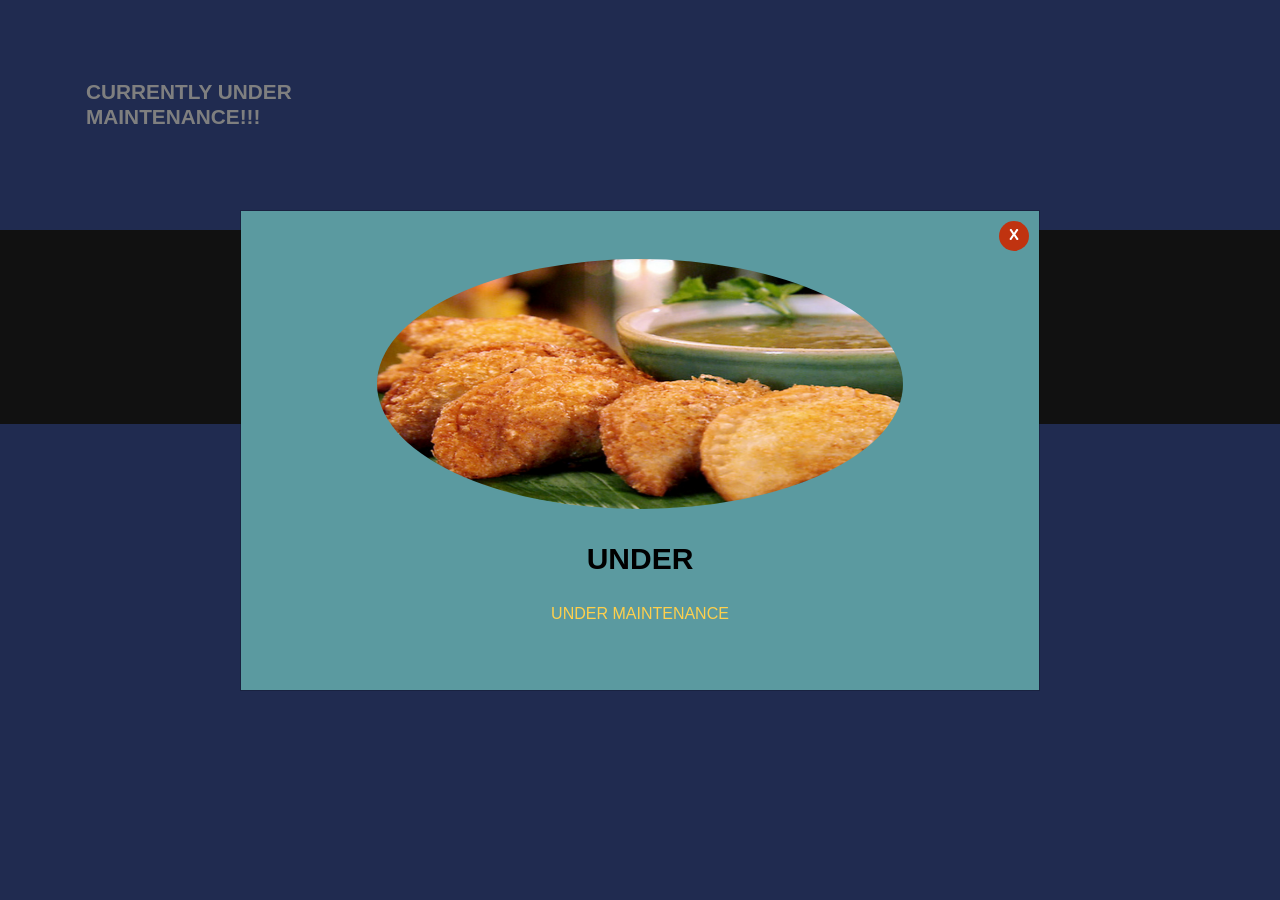
<file: MAINTENANCE/index.html>
<!DOCTYPE html>

<html lang="en">

	<head>

		<title>PointyBrowStudios</title>
		<meta charset="utf-8">
		<link rel="icon" type="image/x-icon" href="images/empanadas2.jpg">
		<meta name="viewport" content="width=device-width, initial-scale=1">
		<link rel="stylesheet" href="bootstrap/css/bootstrap.min.css">
		<link rel="stylesheet" type="text/css" href="main.css">

	</head>
	
	<body>
		
		<div class="container features">
			<div class="row">
				<div class="col-lg-4 col-md-4 col-sm-6">	
					<h4 class="feature-title">Currently under maintenance!!!</h4>
				</div>
			</div> 
		</div>
		
				</div>
			</div>
		</div>
		
		<footer class="page-footer">
			<div class="footer-copyright text-center">© 2026 Copyright: PointyBrowStudios</div>
		</footer>
		
		<script src="jquery-3.6.0.slim.min.js"></script>
		<script src="bootstrap/js/bootstrap.min.js"></script>
		<script src="main.js"></script>
	<!--this is the loading page*******-->
		<div id="demo-modal" class="modal fade">
			<div class="modal-dialog modal-lg modal-dialog-centered">
				<div class="modal-content">
					
					<div class="modal-header">
						<img class="img-fluid, rounded-circle mx-auto" src="images/empanadas2.jpg" alt="modal image" style="height:250px; width: 75%;">
						
						<button type="button" class="close" data-dismiss="modal" aria-label="close">
							<span>x</span>
						</button>
					</div>
					
					<div class="modal-body text-center">
						<h4>UNDER</h4>
						<p>UNDER MAINTENANCE</p>
						<!--<div class="input-group">
							<input type="email" class="form-control" placeholder="Enter your email address" name="email">
							<div class="input-group-append">
								<input type="submit" class="btn" value="Subscribe">
							</div>
						</div>-->
					</div>
				</div>
			</div>
		</div>
		
	</body>
	
</html>

<!--
	notes: 
	<img class="img-fluid rounded-circle mx-auto" src="images/empanadas2.jpg" style="max-height:250px;" alt="modal image">
	adjusted img class for modal, added img-responsive and changed max height from 250 to 420px
-->
</file>
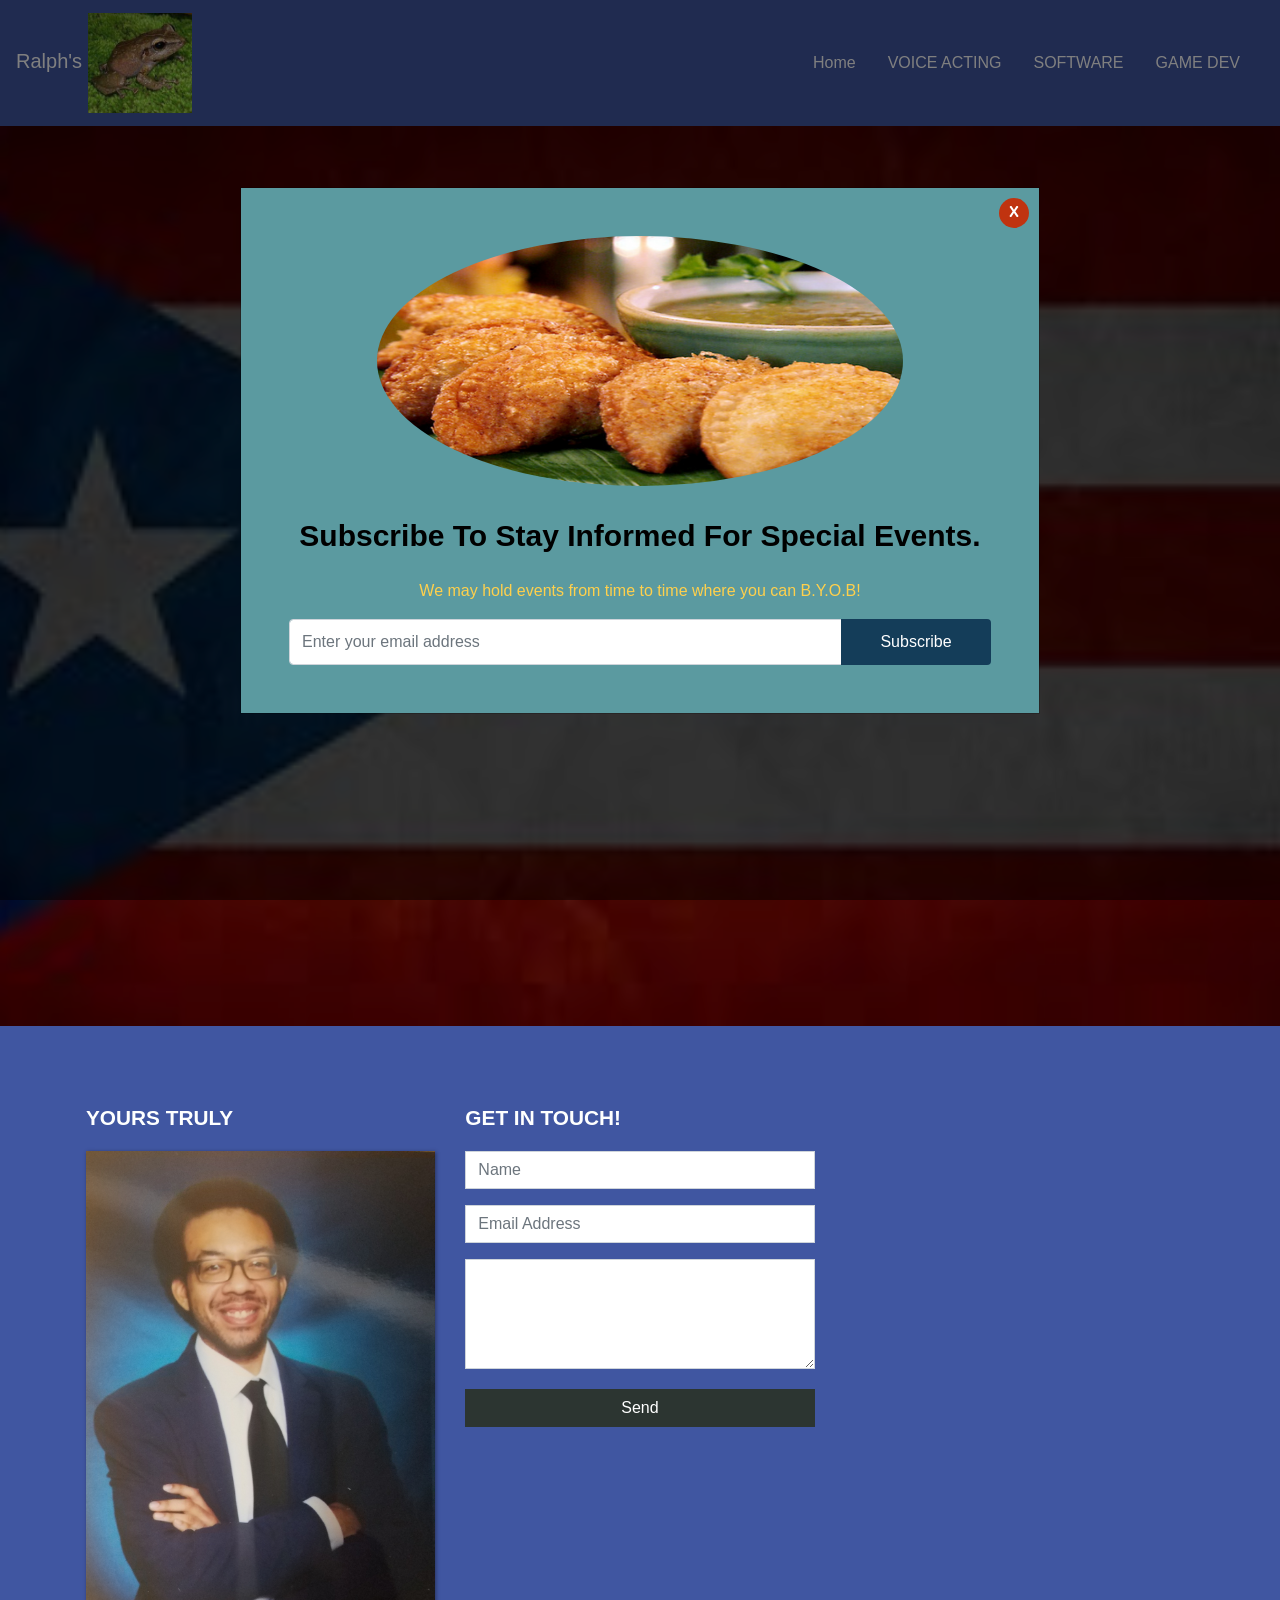
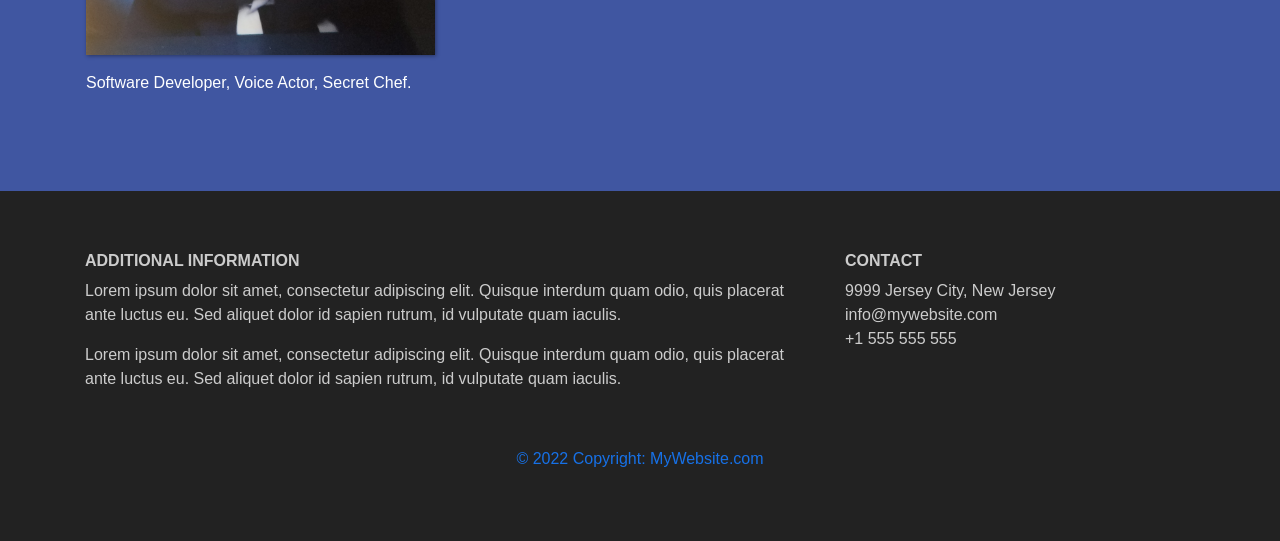
<file: START/index.html>
<!DOCTYPE html>

<html lang="en">

	<head>

		<title>PointyBrowStudios</title>
		<meta charset="utf-8">
		<link rel="icon" type="image/x-icon" href="images/coqui.jpeg">
		<meta name="viewport" content="width=device-width, initial-scale=1">
		<link rel="stylesheet" href="bootstrap/css/bootstrap.min.css">
		<link rel="stylesheet" type="text/css" href="main.css">

	</head>
	
	<body>
	
		<nav class="navbar navbar-expand-md">
			<a class="navbar-brand" href="index.html"> Ralph's <img src="images/coqui.jpeg" class="img-fluid" style="max-height:100px;"></a>
			<button class="navbar-toggler navbar-dark" type="button" data-toggle="collapse" data-target="#main-navigation">
				<span class="navbar-toggler-icon"></span>
			</button>
			<div class="collapse navbar-collapse" id="main-navigation">
				<ul class="navbar-nav">
					<li class="nav-item">
						<a class="nav-link" href="index.html">Home</a>
					</li>
					<li class="nav-item">
						<a class="nav-link" href="VOICE ACTING.html">VOICE ACTING</a>
					</li>
					<li class="nav-item">
						<a class="nav-link" href="SOFTWARE.html">SOFTWARE</a>
					</li>
					<li class="nav-item">
						<a class="nav-link" href="GAME DEV.html">GAME DEV</a>
					</li>
				</ul>
			</div>
		</nav>

		<header class="page-header header container-fluid">
			<div class="overlay"></div>
			<div class="description">
				<h1>Welcome to Pointy Brow Studios!</h1>
				<p>:)</p>
				<!--<button class="btn btn-outline-secondary btn-lg">Tell Me More!</button>-->
			</div>
		</header>
		
		<div class="container features">
			<div class="row">
				<div class="col-lg-4 col-md-4 col-sm-6">
					<h3 class="feature-title">Yours Truly</h3>
					<img src="images/RafSmile.jpg" class="img-fluid">
					<p style = "color: #FEFFFF"> Software Developer, Voice Actor, Secret Chef.</p>
				</div>

				<div class="col-lg-4 col-md-4 col-sm-6">	
					<h3 class="feature-title">Get in Touch!</h3>
					<div class="form-group">
						<input type="text" class="form-control" placeholder="Name" name="">
					</div>
					<div class="form-group">
						<input type="email" class="form-control" placeholder="Email Address" name="email">
					</div>
					<div class="form-group">
						<textarea class="form-control" rows="4"></textarea>
					</div>
					<input type="submit" class="btn btn-secondary btn-block" value="Send" name="">
				</div>
			</div> 
		</div>
		
				</div>
			</div>
		</div>
		
		<footer class="page-footer">
			<div class="container">
				<div class="row">
					<div class="col-lg-8 col-md-8 col-sm-12">
					<h6 class="text-uppercase font-weight-bold">Additional Information</h6>
					<p>Lorem ipsum dolor sit amet, consectetur adipiscing elit. Quisque interdum quam odio, quis placerat ante luctus eu. Sed aliquet dolor id sapien rutrum, id vulputate quam iaculis.</p>
					<p>Lorem ipsum dolor sit amet, consectetur adipiscing elit. Quisque interdum quam odio, quis placerat ante luctus eu. Sed aliquet dolor id sapien rutrum, id vulputate quam iaculis.</p>
				</div>
				<div class="col-lg-4 col-md-4 col-sm-12">
					<h6 class="text-uppercase font-weight-bold">Contact</h6>
					<p>9999 Jersey City, New Jersey
					<br/>info@mywebsite.com
					<br/>+1 555 555 555</p>
				</div>
			</div>
			<div class="footer-copyright text-center">© 2022 Copyright: MyWebsite.com</div>
		</footer>
		
		<script src="jquery-3.6.0.slim.min.js"></script>
		<script src="bootstrap/js/bootstrap.min.js"></script>
		<script src="main.js"></script>
	<!--this is the loading page*******-->
		<div id="demo-modal" class="modal fade">
			<div class="modal-dialog modal-lg modal-dialog-centered">
				<div class="modal-content">
					<div class="modal-header">
						<img class="img-fluid, rounded-circle mx-auto" src="images/empanadas2.jpg" alt="modal image" style="height:250px; width: 75%;">
						<button type="button" class="close" data-dismiss="modal" aria-label="close">
							<span>x</span>
						</button>
					</div>
					<div class="modal-body text-center">
						<h4>Subscribe to stay informed for special events.</h4>
						<p>We may hold events from time to time where you can B.Y.O.B!</p>
						<div class="input-group">
							<input type="email" class="form-control" placeholder="Enter your email address" name="email">
							<div class="input-group-append">
								<input type="submit" class="btn" value="Subscribe">
							</div>
						</div>
					</div>
				</div>
			</div>
		</div>
		
	</body>
	
</html>

<!--
	notes: 
	<img class="img-fluid rounded-circle mx-auto" src="images/empanadas2.jpg" style="max-height:250px;" alt="modal image">
	adjusted img class for modal, added img-responsive and changed max height from 250 to 420px
-->

<!-- test 772026-->
</file>
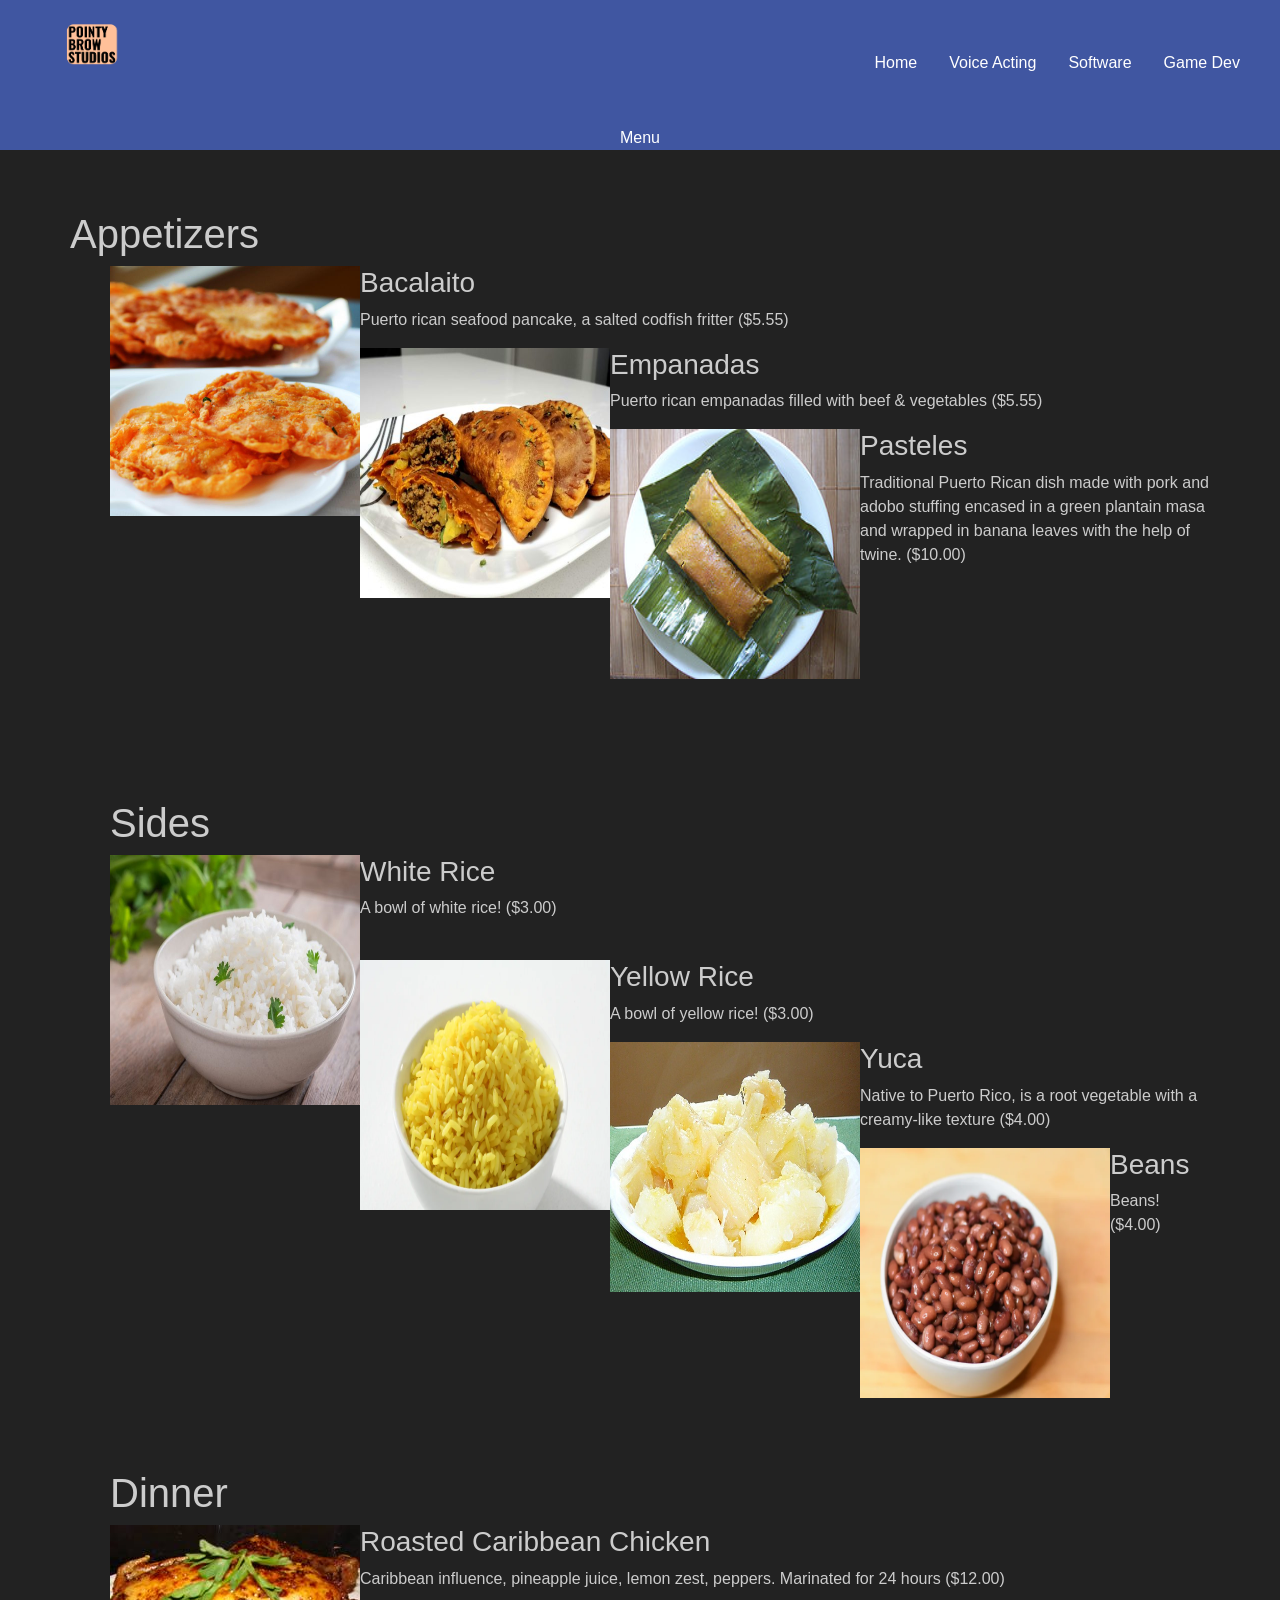
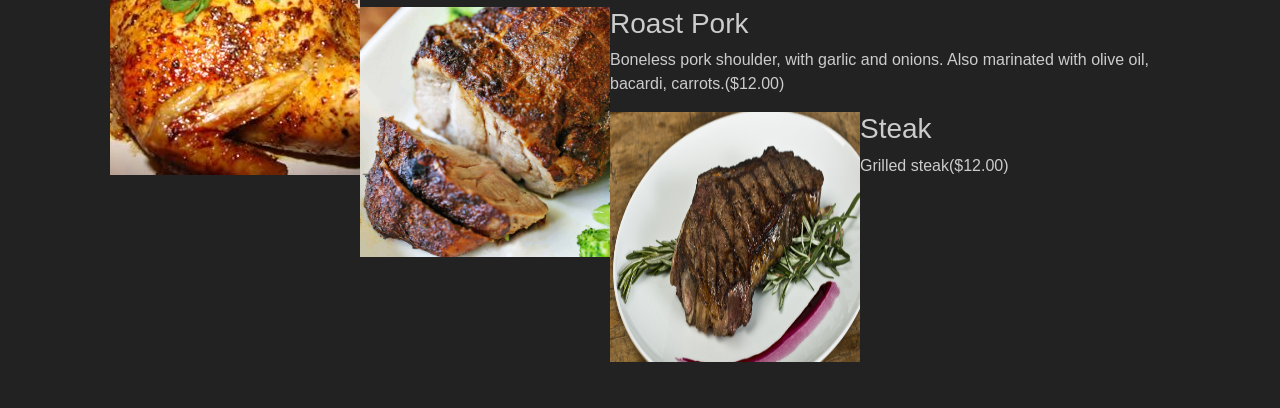
<file: docs/GAME DEV.html>
<!doctype html>
<html lang="en">
<head>
<!--
    
   -->

   <meta charset="utf-8" />
   <title>GAME DEV</title>
   <!--<link href="MenuFormat.css" rel="stylesheet" />-->
   <link rel="icon" type="image/x-icon" href="images/pbStudiosLOGO0.png">
        <meta name="viewport" content="width=device-width, initial-scale=1">
        <link rel="stylesheet" href="bootstrap/css/bootstrap.min.css">
        <link rel="stylesheet" type="text/css" href="main.css">
</head>


  <header>
    <nav class="navbar navbar-expand-md">
        <a class="navbar-brand" href="index.html"><!--Ralph's--> <img src="images/pbStudiosLOGO0.png" class="img-fluid" style="max-height:100px;"></a>
        <button class="navbar-toggler navbar-dark" type="button" data-toggle="collapse" data-target="#main-navigation">
            <span class="navbar-toggler-icon"></span>
        </button>
        <div class="collapse navbar-collapse" id="main-navigation">
            <ul class="navbar-nav">
                <li class="nav-item">
                    <a class="nav-link" href="index.html">Home</a>
                </li>
                <li class="nav-item">
                    <a class="nav-link" href="VOICE ACTING.html">Voice Acting</a>
                </li>
                <li class="nav-item">
                    <a class="nav-link" href="SOFTWARE.html">Software</a>
                </li>
                <li class="nav-item">
                    <a class="nav-link" href="GAME DEV.html">Game Dev</a>
                </li>
            </ul>
        </div>
    </nav>
    <div style = "color: #FEFFFF" class="text-center">Menu</div>

 </header> 
 <fieldset class="field_set"></fieldset>
 <footer class="page-footer">
    <div class="container">
        <div class="row">
     <h1>Appetizers</h1>
     <ul>
        
    <div class="menu">
        <img src="images/Bacalaito.jpg" alt="img1" width="250" height="250" align="left"/> 
    <h3>Bacalaito</h3>
        <p> Puerto rican seafood pancake, a salted codfish fritter ($5.55)</p>
        </div>

        <div class="menu2">
         <img src="images/empanadas3.jpg" alt="emapanada" width="250" height="250" align="left"/> 
     <h3>Empanadas</h3>
         <p> Puerto rican empanadas filled with beef & vegetables ($5.55)</p>
         </div>

         <div class="menu3">
            <img src="images/Pasteles.jpg" alt="Pasteles" width="250" height="250" align="left"/> 
        <h3>Pasteles</h3>
            <p> Traditional Puerto Rican dish made with pork and adobo stuffing encased 
               in a green plantain masa and wrapped in banana leaves with the help of twine.  ($10.00)</p>
            </div>
     
            <br><br><br><br><br><br><br><br><br><h1>Sides</h1>
            <div class="menu4">
                <img src="images/whiteRice.jpg" alt="whiteRice" width="250" height="250" align="left"/> 
            <h3>White Rice</h3>
                <p> A bowl of white rice! ($3.00)</p><br>
                </div>

                <div class="menu5">
                    <img src="images/yellow-rice.jpeg" alt="yellow-rice" width="250" height="250" align="left"/> 
                   <h3>Yellow Rice</h3>
                    <p> A bowl of yellow rice! ($3.00)</p>
                    </div>


                    <div class="menu6">
                        <img src="images/Boiled_Yuca.jpg" alt="Boiled_Yuca" width="250" height="250" align="left"/> 
                    <h3>Yuca</h3>
                        <p> Native to Puerto Rico, is a root vegetable with a creamy-like texture ($4.00)</p>
                        </div>

                        <div class="menu9">
                           <img src="images/beans.jpeg" alt="Beans" width="250" height="250" align="left"/> 
                       <h3>Beans</h3>
                           <p> Beans! ($4.00)</p>
                           </div>


                           <br><br><br><br><br><br><br><br><br><h1>Dinner</h1>
                        <div class="menu7">
                           <img src="images/Roasted Carribean_Chicken.jpg" alt="Roasted Chicken" width="250" height="250" align="left"/> 
                       <h3>Roasted Caribbean Chicken</h3>
                           <p> Caribbean influence, pineapple juice, lemon zest, peppers. Marinated for 24 hours ($12.00)</p>
                           </div>


                           <div class="menu8">
                              <img src="images/RoastPork.jpg" alt="Roast Pork" width="250" height="250" align="left"/> 
                          <h3>Roast Pork</h3>
                              <p> Boneless pork shoulder, with garlic and onions. Also marinated with olive oil, 
                                 bacardi, carrots.($12.00)</p>
                              </div>

                              <div class="menu9">
                                 <img src="images/GrilledSteak.jpg" alt="Roast Pork" width="250" height="250" align="left"/> 
                             <h3>Steak</h3>
                                 <p> Grilled steak($12.00)</p>
                                 </div>
                     </li>
                     </ul>
                    </fieldset>

        <script src="jquery-3.6.0.slim.min.js"></script>
		<script src="bootstrap/js/bootstrap.min.js"></script>
		<script src="main.js"></script>
  <footer>
      
   </footer>
</body>

</html>
</file>
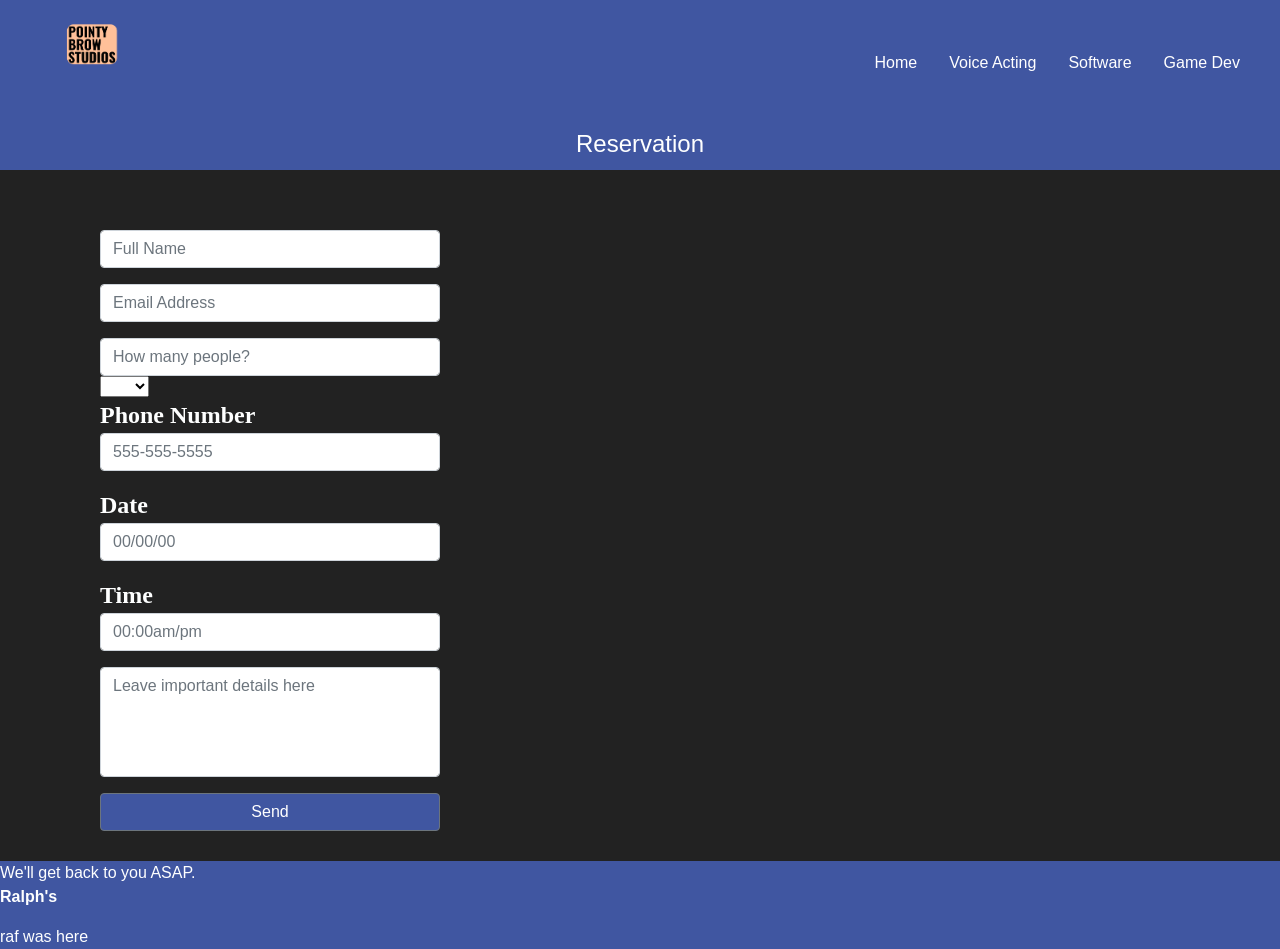
<file: docs/SOFTWARE.html>
<!DOCTYPE html
   PUBLIC "-//W3C//DTD XHTML 1.0 Transitional//EN"
   "http://www.w3.org/TR/xhtml1/DTD/xhtml1-transitional.dtd">

<html xmlns="http://www.w3.org/1999/xhtml" xml:lang="en" lang="en">

<head>
<meta http-equiv="Content-Type" content="text/html;charset=utf-8" />
<!--<meta name="viewport" content="width=device-width, initial-scale=1.0"/> -->

<title>Ralph's</title>
   <link rel="icon" type="image/x-icon" href="images/pbStudiosLOGO0.png">
   <meta name="viewport" content="width=device-width, initial-scale=1">
   <link rel="stylesheet" href="bootstrap/css/bootstrap.min.css">
   <link rel="stylesheet" type="text/css" href="main.css">
</head>

<body>
    <nav class="navbar navbar-expand-md">
        <a class="navbar-brand" href="index.html"><!--Ralph's--> <img src="images/pbStudiosLOGO0.png" class="img-fluid" style="max-height:100px;"></a>
        <button class="navbar-toggler navbar-dark" type="button" data-toggle="collapse" data-target="#main-navigation">
            <span class="navbar-toggler-icon"></span>
        </button>
        <div class="collapse navbar-collapse" id="main-navigation">
            <ul class="navbar-nav">
                <li class="nav-item">
                    <a class="nav-link" href="index.html">Home</a>
                </li>
                <li class="nav-item">
                    <a class="nav-link" href="VOICE ACTING.html">Voice Acting</a>
                </li>
                <li class="nav-item">
                    <a class="nav-link" href="SOFTWARE.html">Software</a>
                </li>
                <li class="nav-item">
                    <a class="nav-link" href="GAME DEV.html">Game Dev</a>
                </li>
            </ul>
        </div>
    </nav>
         
        <!--<form method="post" action="mailto:xyz@gmail.com">, this would 
            make the submit button actually send something-->

  
<!-- FIRST fieldset, also putting the beginning of font to the start of 
    all text and then at the end puts all text to the right regardless of css-->
 <fieldset class="field_set"> <legend align="center"><font color="#FEFFFF">Reservation</legend>

         <footer class="page-footer">
			<div class="container">
				<div class="row">

			</div>
           
                  <div class="col-lg-4 col-md-4 col-sm-6">	
					<div class="form-group">
						<input type="text" class="form-control" placeholder="Full Name" name="name">
					</div>
					<div class="form-group">
						<input type="email" class="form-control" placeholder="Email Address" name="email">
					</div>
                    <div class="form-group">
						<input class="form-control" placeholder="How many people?" name="people">
                        <select name="subject">
                            <option> </option>
                               <option>15</option>
                                   <option>50</option>
                                       <option>250</option>
                                </select>
                                <div class="form-group">
                                    <left><font face="Times New Roman" color="#FEFFFF" size="+2"><b>Phone Number</b></font></left>
                                    <input type="text" class="form-control" name="phone" type="text" size="16" placeholder="555-555-5555">
                                </div>
                                <div class="form-group">
                                    <left><font face="Times New Roman" color="#FEFFFF" size="+2"><b>Date</b></font></left>
                                    <input type="text" class="form-control" placeholder="00/00/00">
                                </div>
                                <div class="form-group">
                                    <left><font face="Times New Roman" color="#FEFFFF" size="+2"><b>Time</b></font></left>
                                    <input type="text" class="form-control" placeholder="00:00am/pm">
                                </div>
                        
					</div>
                
					<div class="form-group">
						<textarea class="form-control" size="+10" placeholder="Leave important details here" rows="4" cols="100" style="resize: none;"></textarea>
					</div>
					<input type="submit" class="btn btn-secondary btn-block" value="Send" name="" style="background-color:#4056A1">
				</div>
			</div> 
        </fieldset>
                  
                        <!--<div>
                            <button type="submit">Submit</button>
                            <button type="reset">Reset</button>
                          </div>-->


                        

<p><font color="#FEFFFF">We'll get back to you ASAP.
<br /><b><font color="#FEFFFF">Ralph's</font></b></p></div> 
            
              
        </form>
        <script src="jquery-3.6.0.slim.min.js"></script>
		<script src="bootstrap/js/bootstrap.min.js"></script>
		<script src="main.js"></script>
   </body>
</html>


<!-- change this later -->
<div id="watermark">
    raf was here
        </div>

<!--- moved all "<div class="emapanadas_anim">" from in front of each word 
    or sentence and put one big div class at the beginning of "contact us" header-->


<!-- background img for reservation page should be bigger and reach up to the date bar-->

 <!--<input type="color" id="favcolor" name="favcolor" value="#fccd04">-->





    <!-- dont look down here :p-->
<!--element.style {
}
.s-topbar .s-topbar--container {
    width: 97.2307692rem;
    max-width: 100%;
    height: 100%;
    display: flex;
    margin: 0 auto;
    align-items: center;
}-->

<!--html, body, div, span, applet, object, iframe, h1, h2, h3, h4, h5, h6, p, blockquote, pre, a, abbr, acronym, address, big, 
cite, code, del, dfn, em, img, ins, kbd, q, s, samp, small, strike, strong, sub, sup, tt, var, b, u, i, center, dl, dt, 
dd, ol, ul, li, fieldset, form, label, legend, table, caption, tbody, tfoot, thead, tr, th, td, article, aside, 
canvas, details, embed, figure, figcaption, footer, header, 
hgroup, menu, nav, output, ruby, section, summary, time, mark, audio, video-->

<!--Tells user this field is required
   <div class="control">
     <label for="fullname">First name</label><input id="fullname" required="" type="text" />
   </div> *keep this for later tho*-->
</file>
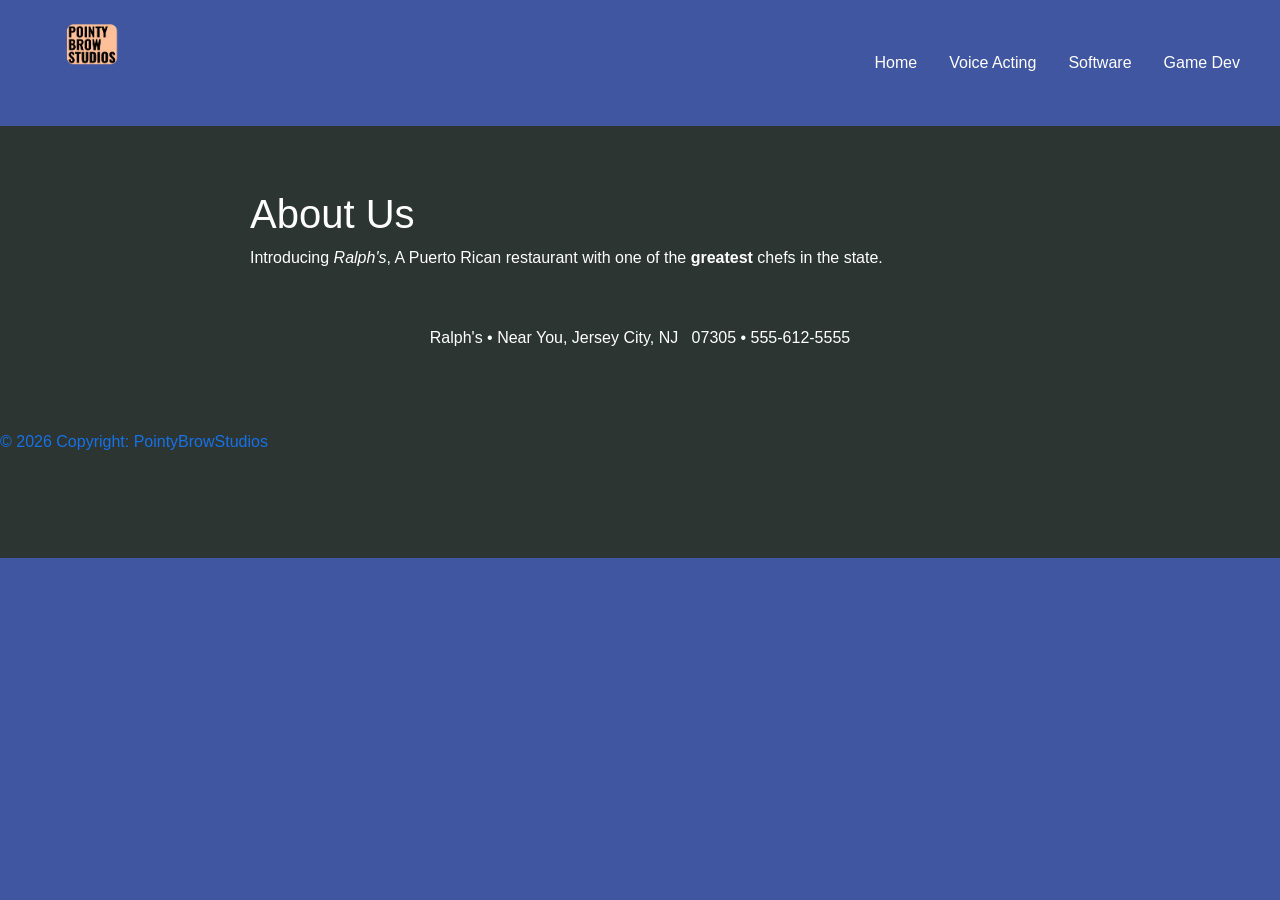
<file: docs/VOICE ACTING.html>
<!DOCTYPE html>

<html lang="en" xmlns="http://www.w3.org/1999/xhtml">


<head> 
    <meta charset ="utf-8" />
    <meta name="keywords"
        content = "puerto rican, food" />
    <title>About Us</title>
        <link rel="icon" type="image/x-icon" href="images/coqui.jpeg">
        <meta name="viewport" content="width=device-width, initial-scale=1">
        <link rel="stylesheet" href="bootstrap/css/bootstrap.min.css">
        <link rel="stylesheet" type="text/css" href="main.css">
            
    
        </head>
  </head> 

<body>
    
    <nav class="navbar navbar-expand-md">
        <a class="navbar-brand" href="index.html"><!--Ralph's--> <img src="images/pbStudiosLOGO0.png" class="img-fluid" style="max-height:100px;"></a>
        <button class="navbar-toggler navbar-dark" type="button" data-toggle="collapse" data-target="#main-navigation">
            <span class="navbar-toggler-icon"></span>
        </button>
        <div class="collapse navbar-collapse" id="main-navigation">
            <ul class="navbar-nav">
                <li class="nav-item">
                    <a class="nav-link" href="index.html">Home</a>
                </li>
                <li class="nav-item">
                    <a class="nav-link" href="VOICE ACTING.html">Voice Acting</a>
                </li>
                <li class="nav-item">
                    <a class="nav-link" href="SOFTWARE.html">Software</a>
                </li>
                <li class="nav-item">
                    <a class="nav-link" href="GAME DEV.html">Game Dev</a>
                </li>
            </ul>
        </div>
    </nav>
    
    <div class="background">
        <div class="container team">
            <h1>About Us</h1>
            <p>Introducing <em>Ralph's</em>, A Puerto Rican restaurant with one of the 
                <strong>greatest</strong> chefs in the state.</p>
            <div class="row">
                
                    </div>
                </div>
                
    
    <script src="jquery-3.6.0.slim.min.js"></script>
    <script src="bootstrap/js/bootstrap.min.js"></script>
    <script src="main.js"></script>
               
              <footer> 
                <div style = "color: #FEFFFF" class="footer-copyright text-center">Ralph's &#8226; Near You,  Jersey City, NJ &nbsp; 07305 &#8226; 555-612-5555</div>
                <div class="footer-copyright text-left">© 2026 Copyright: PointyBrowStudios</div>
                    </footer>

                    
            

</body>
</html>
</file>
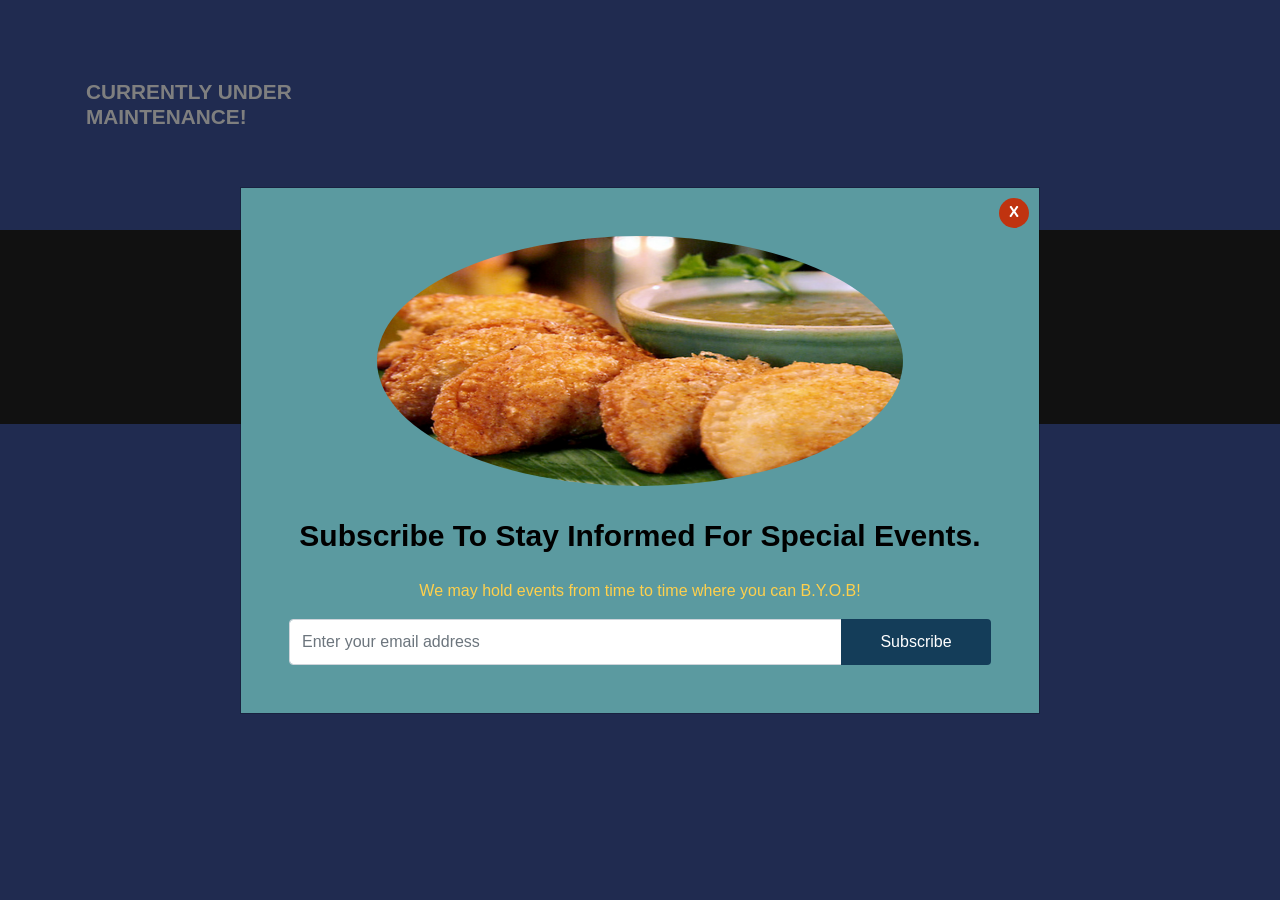
<file: MAINTENANCE/Under Construction.html>
<!DOCTYPE html>

<html lang="en">

	<head>

		<title>PointyBrowStudios</title>
		<meta charset="utf-8">
		<link rel="icon" type="image/x-icon" href="images/coqui.jpeg">
		<meta name="viewport" content="width=device-width, initial-scale=1">
		<link rel="stylesheet" href="bootstrap/css/bootstrap.min.css">
		<link rel="stylesheet" type="text/css" href="main.css">

	</head>
	
	<body>
		
		<div class="container features">
			<div class="row">
				<div class="col-lg-4 col-md-4 col-sm-6">	
					<h4 class="feature-title">Currently under maintenance!</h4>
				</div>
			</div> 
		</div>
		
				</div>
			</div>
		</div>
		
		<footer class="page-footer">
			<div class="footer-copyright text-center">© 2026 Copyright: PointyBrowStudios</div>
		</footer>
		
		<script src="jquery-3.6.0.slim.min.js"></script>
		<script src="bootstrap/js/bootstrap.min.js"></script>
		<script src="main.js"></script>
	<!--this is the loading page*******-->
		<div id="demo-modal" class="modal fade">
			<div class="modal-dialog modal-lg modal-dialog-centered">
				<div class="modal-content">
					
					<div class="modal-header">
						<img class="img-fluid, rounded-circle mx-auto" src="images/empanadas2.jpg" alt="modal image" style="height:250px; width: 75%;">
						
						<button type="button" class="close" data-dismiss="modal" aria-label="close">
							<span>x</span>
						</button>
					</div>
					
					<div class="modal-body text-center">
						<h4>Subscribe to stay informed for special events.</h4>
						<p>We may hold events from time to time where you can B.Y.O.B!</p>
						<div class="input-group">
							<input type="email" class="form-control" placeholder="Enter your email address" name="email">
							<div class="input-group-append">
								<input type="submit" class="btn" value="Subscribe">
							</div>
						</div>
					</div>
				</div>
			</div>
		</div>
		
	</body>
	
</html>

<!--
	notes: 
	<img class="img-fluid rounded-circle mx-auto" src="images/empanadas2.jpg" style="max-height:250px;" alt="modal image">
	adjusted img class for modal, added img-responsive and changed max height from 250 to 420px
-->

<!-- test 772026-->
 <!--<img src="images/RafSmile.jpg" class="img-fluid">
					<p style = "color: #FEFFFF"> Software Developer, Voice Actor, Secret Chef.</p>-->


					<!-- Modal clicking outside stops user from-->
<!--<div class="modal fade" id="staticBackdrop" data-backdrop="static" tabindex="-1" role="dialog" aria-labelledby="staticBackdropLabel" aria-hidden="true">
  <div class="modal-dialog" role="document">
    <div class="modal-content">
      <div class="modal-header">
        <h5 class="modal-title" id="staticBackdropLabel">Modal title</h5>
        <button type="button" class="close" data-dismiss="modal" aria-label="Close">
          <span aria-hidden="true">&times;</span>
        </button>
      </div>
      <div class="modal-body">
        ...
      </div>
      <div class="modal-footer">
        <button type="button" class="btn btn-secondary" data-dismiss="modal">Close</button>
        <button type="button" class="btn btn-primary">Understood</button>
      </div>
    </div>
  </div>
</div>-->
</file>
<file: MAINTENANCE/main.css>
/*--- page ---*/

body {
	padding: 0;
	margin: 0;
	background: #4056A1; 
}

/*--- navigation bar ---*/

.navbar {
	background: #4056A1;
}

.nav-link,
.navbar-brand {
	color: #fff;
	cursor: pointer;
}

.nav-link {
	margin-right: 1em !important;
}

.nav-link:hover {
	color: #daa520;
}

.navbar-collapse {
	justify-content: flex-end;
}

/*--- header ---*/

.header {
	background-image: url('images/PR_Flag.jpeg');
	background-size: cover;
	background-position: center;
	position: relative;
}

.overlay {
	position: absolute;
	min-height: 100%;
	min-width: 100%;
	left: 0;
	top: 0;
	background: rgba(0, 0, 0, 0.6);
}

.description {
	left: 50%;
	position: absolute;
	top: 45%;
	transform: translate(-50%, -55%);
	text-align: center;
}

.description h1 {
	color: #fff;
}

.description p {
	color: #fff;
	font-size: 1.3rem;
	line-height: 1.5;
}

/*.description button {
	border: 1px solid #6ab446;
	background: #6ab446;
	border-radius: 0;
	color: #fff;
}*/

/*.description button:hover {
	border: 1px solid #fff;
	background: #fff;
	color: #000;
}*/

/*--- feature section ---*/

.features {
	margin: 4em auto;
	padding: 1em;
	position: relative;
}

.feature-title {
	color: #FEFFFF;
	font-size: 1.3rem;
	font-weight: 700;
	margin-bottom: 20px;
	text-transform: uppercase;
}

.features img {
	-webkit-box-shadow: 1px 1px 4px rgba(0, 0, 0, 0.4);
	-moz-box-shadow: 1px 1px 4px rgba(0, 0, 0, 0.4);
	box-shadow: 1px 1px 4px rgba(0, 0, 0, 0.4);
	margin-bottom: 16px;
}

.features .form-control,
.features input {
	border-radius: 0;
}

.features .btn {
	background-color: #2C3531;
	border: 1px solid #2C3531;
	color: #fff;
	margin-top: 20px;
}

.features .btn:hover {
	background-color: #daa520;
	border: 1px solid #daa520;
}

/*--- team section ---*/

.background {
	background: #2C3531;
	padding: 4em 0;
}

.team {
	color: #ffffff;
	padding: 0 180px;
}

.team .card-columns {
	-webkit-column-count: 4;
	-moz-column-count: 4;
	column-count: 4;
}

.team .card {
	background:none;
	border: none;
}

.team .card-title {
	font-size: 1.3rem;
	margin-bottom: 0;
	text-transform: uppercase;
}

/*--- footer ---*/

.page-footer {
	background-color: #222;
	color: #ccc;
	padding: 60px 0 30px;
}

.footer-copyright {
	color: rgb(23, 113, 231);
	padding: 40px 0;
}

/*--- modal ---*/

#demo-modal .modal-content {
	border-radius: 0;
	padding: 2rem;
	background-color: #5b9aa0;
}

#demo-modal .modal-header {
	border-bottom: none;
}

#demo-modal h4 {
    color: #000;
    font-size: 30px;
    margin: 0 0 25px;
    font-weight: bold;
    text-transform: capitalize;
}

#demo-modal .close {      /*adjusted bg color for close button*/
	background: #c03310;
    border-radius: 50%;
	color: #fff;
    font-size: 19px;
	font-weight: normal;
    height: 30px;
    opacity: 1;
    padding: 0;
    position: absolute;
    right: 26px;
    text-align: center;
    top: 26px;
    width: 30px;
}

#demo-modal .close span {
	position: relative;
	top: -3px;
}

#demo-modal .modal-body p {
	color: #ffd04c;
}

#demo-modal .form-control,
#demo-modal .btn {
	min-height: 46px;
}

#demo-modal .btn {
	background-color: #143d59; /*adjusted bg color for sub button*/
	border: none;
	color: #fff;
	min-width: 150px;
	transition: all 0.4s;
}

#demo-modal .btn:hover,
#demo-modal .btn:focus {
	background-color: #12968d;
}

/*--- media queries ---*/

@media (max-width: 991.98px) {

	.team {
		padding: 0 15px;
	}
	
}

@media (max-width: 575.98px) {

	.description {
		left: 0;
		padding: 0 15px;
		position: absolute;
		top: 10%;
		transform: none;
		text-align: center;
	}
	
	.description h1 {
		font-size: 2em;
	}
	
	.description p {
		font-size: 1.2rem;
	}
	
	.features {
		margin: 0;
	}
	
	.team {
		max-width: 60%;
	}
	
	#demo-modal .btn {
		min-width: auto;
	}

}
</file>
<file: START/main.css>
/*--- page ---*/

body {
	padding: 0;
	margin: 0;
	background: #4056A1; 
}

/*--- navigation bar ---*/

.navbar {
	background: #4056A1;
}

.nav-link,
.navbar-brand {
	color: #fff;
	cursor: pointer;
}

.nav-link {
	margin-right: 1em !important;
}

.nav-link:hover {
	color: #daa520;
}

.navbar-collapse {
	justify-content: flex-end;
}

/*--- header ---*/

.header {
	background-image: url('images/PR_Flag.jpeg');
	background-size: cover;
	background-position: center;
	position: relative;
}

.overlay {
	position: absolute;
	min-height: 100%;
	min-width: 100%;
	left: 0;
	top: 0;
	background: rgba(0, 0, 0, 0.6);
}

.description {
	left: 50%;
	position: absolute;
	top: 45%;
	transform: translate(-50%, -55%);
	text-align: center;
}

.description h1 {
	color: #fff;
}

.description p {
	color: #fff;
	font-size: 1.3rem;
	line-height: 1.5;
}

/*.description button {
	border: 1px solid #6ab446;
	background: #6ab446;
	border-radius: 0;
	color: #fff;
}*/

/*.description button:hover {
	border: 1px solid #fff;
	background: #fff;
	color: #000;
}*/

/*--- feature section ---*/

.features {
	margin: 4em auto;
	padding: 1em;
	position: relative;
}

.feature-title {
	color: #FEFFFF;
	font-size: 1.3rem;
	font-weight: 700;
	margin-bottom: 20px;
	text-transform: uppercase;
}

.features img {
	-webkit-box-shadow: 1px 1px 4px rgba(0, 0, 0, 0.4);
	-moz-box-shadow: 1px 1px 4px rgba(0, 0, 0, 0.4);
	box-shadow: 1px 1px 4px rgba(0, 0, 0, 0.4);
	margin-bottom: 16px;
}

.features .form-control,
.features input {
	border-radius: 0;
}

.features .btn {
	background-color: #2C3531;
	border: 1px solid #2C3531;
	color: #fff;
	margin-top: 20px;
}

.features .btn:hover {
	background-color: #daa520;
	border: 1px solid #daa520;
}

/*--- team section ---*/

.background {
	background: #2C3531;
	padding: 4em 0;
}

.team {
	color: #ffffff;
	padding: 0 180px;
}

.team .card-columns {
	-webkit-column-count: 4;
	-moz-column-count: 4;
	column-count: 4;
}

.team .card {
	background:none;
	border: none;
}

.team .card-title {
	font-size: 1.3rem;
	margin-bottom: 0;
	text-transform: uppercase;
}

/*--- footer ---*/

.page-footer {
	background-color: #222;
	color: #ccc;
	padding: 60px 0 30px;
}

.footer-copyright {
	color: rgb(23, 113, 231);
	padding: 40px 0;
}

/*--- modal ---*/

#demo-modal .modal-content {
	border-radius: 0;
	padding: 2rem;
	background-color: #5b9aa0;
}

#demo-modal .modal-header {
	border-bottom: none;
}

#demo-modal h4 {
    color: #000;
    font-size: 30px;
    margin: 0 0 25px;
    font-weight: bold;
    text-transform: capitalize;
}

#demo-modal .close {      /*adjusted bg color for close button*/
	background: #c03310;
    border-radius: 50%;
	color: #fff;
    font-size: 19px;
	font-weight: normal;
    height: 30px;
    opacity: 1;
    padding: 0;
    position: absolute;
    right: 26px;
    text-align: center;
    top: 26px;
    width: 30px;
}

#demo-modal .close span {
	position: relative;
	top: -3px;
}

#demo-modal .modal-body p {
	color: #ffd04c;
}

#demo-modal .form-control,
#demo-modal .btn {
	min-height: 46px;
}

#demo-modal .btn {
	background-color: #143d59; /*adjusted bg color for sub button*/
	border: none;
	color: #fff;
	min-width: 150px;
	transition: all 0.4s;
}

#demo-modal .btn:hover,
#demo-modal .btn:focus {
	background-color: #12968d;
}

/*--- media queries ---*/

@media (max-width: 991.98px) {

	.team {
		padding: 0 15px;
	}
	
}

@media (max-width: 575.98px) {

	.description {
		left: 0;
		padding: 0 15px;
		position: absolute;
		top: 10%;
		transform: none;
		text-align: center;
	}
	
	.description h1 {
		font-size: 2em;
	}
	
	.description p {
		font-size: 1.2rem;
	}
	
	.features {
		margin: 0;
	}
	
	.team {
		max-width: 60%;
	}
	
	#demo-modal .btn {
		min-width: auto;
	}

}
</file>
<file: docs/MenuFormat.css>
@charset "utf-8";



html 
  {
	height: 100%;
	font-size: 14px;
        }   
img {
	max-width: 30%;
    display: block;
	border-radius: 15%;
        }

        h1 {
            font-size: 45px;
            font-family: SST;
            background-color: #143d59;
            color: white;
            border-radius: 15%;
            text-align: center;
                    }


					p {
						font-size: 45px;
						font-family: SST;
						background-color: #143d59;
						color: white;
						border-radius: 15%;
						text-align: center;
								}



								h3 {
									font-size: 45px;
									font-family: SST;
									background-color: transparent;
									color: white;
									border-radius: 15%;
									text-align: center;
											}




body {
	margin-left: auto;
	margin-right: auto;
	width: 81.9%;
	padding-left: 4.55%;
	padding-right: 4.55%;
	clear: none;
	float: none;
	min-height: 100%;
    background:#6b86e0;
        }       


     ul 
        {
          list-style-type: none;
          margin: 0;
          padding: 0;
          overflow: hidden;
          background-color: #c03310;
          box-sizing: border-box;
                }
        
        li {
          float: left;
                }
        
        li a {
          display: block;
          color: white;
          text-align: center;
          padding: 14px 16px;
          text-decoration: none;
             }
        
        li a:hover {
          background-color: #fcfcfc;
        }
        
    footer
    {   
		background-color:transparent;
        clear: left;
		display:table;
        }
                                                #watermark
                                                    {
                                                        position: fixed; bottom: 0; right: 0;
                                                        opacity:0.4; font-weight:700;
                                                            }

					body {
                        text-align: left;
                        line-height: 2;
                        padding: 1px;
                        margin: 50px;
                        box-sizing: border-box;
                        background:#4056A1;
                        background-image: url(PR_Flag.jpeg);
                        background-repeat: repeat-x;
                        animation: animatedBackground 10s ease-in alternate infinite;
                        background-size: 90%;
                        height: 100%;
                        
                            }
                            
                      @keyframes animatedBackground 
                        {
                          0% { background-position: 0 0; }
                          50% { background-position: 50% 0; }
                          100% { background-position: 0 0; }
                             }
        

							 /*.img1{
								max-width: 30%;
								display: block;
								border-radius: 15%;
								width:"250";
								height:"250";
								vertical-align: ;
									} */














/* =============================================
	Tablet layout styles used by devices
	481px to 768px and cascaded to larger 
	devices.
   =============================================



@media only screen and (min-width: 481px) {
html, body {
	font-size: 16px;
}

body {
	width: 89.9%;
	padding-left: 1.55%;
	padding-right: 1.55%;
	clear: none;
	float: none;
	margin-left: auto;
}

header h1 {
   font-size: 2.2em;
}

body article h1 {
   font-size: 1.75em;
}

article {
	width: 94%;
	float: none;
	margin: 0px auto;
}
dl#ct_locations {
	width: 57%;
	margin: 0px 0px 0px 20px;
}
dl {
	width: 90%;
    margin: 0 auto;
	text-align: left;
}
article img {
	float: right;
	width: 40%;
	margin: 0% 2% 2% 2%;
}
nav ul li {
	display: table-cell;
	width: 15%;
	text-align: center;
	margin-right: 2%;
	border: thin solid rgba(127,96,17,1.00);
	border-collapse: collapse;
}
nav ul li a {
	margin-bottom: 0;
}
nav {
	display: table;
	width: 96%;
	margin: 0 auto;
	float: none;
}
nav ul {
	display: table-row;
	margin: 0;
}
nav ul li:last-of-type {
	margin-right: 0%;
}

blockquote {
  background: rgb(241, 241, 241);
  border-left: 10px solid rgba(176,124,48,0.5);
  quotes: "\201C""\201D""\201C""\2019";
  	border-radius: 20%;
	width: 40%;
	margin: 1%;
	float: left;
	padding: 2%;
}
blockquote p:first-of-type:before {
  color: rgba(176,124,48,0.50);
  content: open-quote;
  font-size: 4em;
  line-height: 0.1em;
  margin: 0.2em 0.1em 0em 0.25em;
  vertical-align: -0.4em;
  float: left;
}


footer {
	font-size: 0.9em;
}
}



/* =============================================
	Desktop layout styles used by  devices
	769px and larger.
   =============================================


@media only screen and (min-width: 769px) {
html, body {
	font-size: 20px;
}

html {
	background-color: rgba(176,124,48,1.00);
	margin: 0px auto;
}
body {
	width: 88.2%;
	max-width: 900px;
	padding-left: 0.9%;
	padding-right: 0.9%;
	margin: 0px auto auto auto;
	clear: none;
	float: none;
	background-color: white;
	-moz-box-shadow: rgba(31, 61, 31, 0.9) 20px 0px 25px,  rgba(31, 61, 31, 0.9) -20px 0px 25px;
	-webkit-box-shadow: rgba(31, 61, 31, 0.9) 20px 0px 25px,  rgba(31, 61, 31, 0.9) -20px 0px 25px;
	box-shadow: rgba(31, 61, 31, 0.9) 20px 0px 25px,  rgba(31, 61, 31, 0.9) -20px 0px 25px;
                }


            }
 nav horizontal gation
nav.horizontalNavigation a {
    display: block;
    text-align: center;
}

nav.horizontalNavigation a {
    background-color: rgb(113, 86, 39);
    font-family: Champagne, cursive;
    font-size: 1.4em;
    line-height: 1.8em;
    text-align: center;
} */
</file>
<file: docs/main.css>
/*--- page ---*/

body {
	padding: 0;
	margin: 0;
	background: #4056A1; 
}

/*--- navigation bar ---*/

.navbar {
	background: #4056A1;
}

.nav-link,
.navbar-brand {
	color: #fff;
	cursor: pointer;
}

.nav-link {
	margin-right: 1em !important;
}

.nav-link:hover {
	color: #e100ff;
}

.navbar-collapse {
	justify-content: flex-end;
}

/*--- header ---*/

.header {
	/*background-image: url('images/PR_Flag.jpeg');*/
	background-size: cover;
	background-position: center;
	position: relative;
}

.overlay {
	position: absolute;
	min-height: 100%;
	min-width: 100%;
	left: 0;
	top: 0;
	background: rgba(0, 0, 0, 0.6);
}

.description {
	left: 50%;
	position: absolute;
	top: 45%;
	transform: translate(-50%, -55%);
	text-align: center;
}

.description h1 {
	color: #fff;
}

.description p {
	color: #fff;
	font-size: 1.3rem;
	line-height: 1.5;
}

/*.description button {
	border: 1px solid #6ab446;
	background: #6ab446;
	border-radius: 0;
	color: #fff;
}*/

/*.description button:hover {
	border: 1px solid #fff;
	background: #fff;
	color: #000;
}*/




/*BANNER    */
.banner-wrapper {
  justify-content: flex-start;
  align-items: flex-start;
  width: 134vh;
  overflow: hidden;
}

.banner {
  background-image: url("docs/images/coqui.jpeg");
  background-position: 0 0;
  background-repeat: no-repeat;
  background-size: cover;
  width: 169.86vh;
  height: 9.72vh;
}

.banner-content {
  width: 337.72vh;
  display: flex;
}



/*--- feature section ---*/

.features {
	margin: 4em auto;
	padding: 1em;
	position: relative;
}

.feature-title {
	color: #FEFFFF;
	font-size: 1.3rem;
	font-weight: 700;
	margin-bottom: 20px;
	text-transform: uppercase;
}

.features img {
	-webkit-box-shadow: 1px 1px 4px rgba(0, 0, 0, 0.4);
	-moz-box-shadow: 1px 1px 4px rgba(0, 0, 0, 0.4);
	box-shadow: 1px 1px 4px rgba(0, 0, 0, 0.4);
	margin-bottom: 16px;
}

.features .form-control,
.features input {
	border-radius: 0;
}

.features .btn {
	background-color: #2C3531;
	border: 1px solid #2C3531;
	color: #fff;
	margin-top: 20px;
}

.features .btn:hover {
	background-color: #daa520;
	border: 1px solid #daa520;
}

/*--- team section ---*/

.background {
	background: #2C3531;
	padding: 4em 0;
}

.team {
	color: #ffffff;
	padding: 0 180px;
}

.team .card-columns {
	-webkit-column-count: 4;
	-moz-column-count: 4;
	column-count: 4;
}

.team .card {
	background:none;
	border: none;
}

.team .card-title {
	font-size: 1.3rem;
	margin-bottom: 0;
	text-transform: uppercase;
}

/*--- footer ---*/

.page-footer {
	background-color: #222;
	color: #ccc;
	padding: 60px 0 30px;
}

.footer-copyright {
	color: rgb(23, 113, 231);
	padding: 40px 0;
}

/*--- modal ---*/

#demo-modal .modal-content {
	border-radius: 0;
	padding: 2rem;
	background-color: #5b9aa0;
}

#demo-modal .modal-header {
	border-bottom: none;
}

#demo-modal h4 {
    color: #000;
    font-size: 30px;
    margin: 0 0 25px;
    font-weight: bold;
    text-transform: capitalize;
}

#demo-modal .close {      /*adjusted bg color for close button*/
	background: #c03310;
    border-radius: 50%;
	color: #fff;
    font-size: 19px;
	font-weight: normal;
    height: 30px;
    opacity: 1;
    padding: 0;
    position: absolute;
    right: 26px;
    text-align: center;
    top: 26px;
    width: 30px;
}

#demo-modal .close span {
	position: relative;
	top: -3px;
}

#demo-modal .modal-body p {
	color: #ffd04c;
}

#demo-modal .form-control,
#demo-modal .btn {
	min-height: 46px;
}

#demo-modal .btn {
	background-color: #143d59; /*adjusted bg color for sub button*/
	border: none;
	color: #fff;
	min-width: 150px;
	transition: all 0.4s;
}

#demo-modal .btn:hover,
#demo-modal .btn:focus {
	background-color: #12968d;
}

/*--- media queries ---*/

@media (max-width: 991.98px) {

	.team {
		padding: 0 15px;
	}
	
}

@media (max-width: 575.98px) {

	.description {
		left: 0;
		padding: 0 15px;
		position: absolute;
		top: 10%;
		transform: none;
		text-align: center;
	}
	
	.description h1 {
		font-size: 2em;
	}
	
	.description p {
		font-size: 1.2rem;
	}
	
	.features {
		margin: 0;
	}
	
	.team {
		max-width: 60%;
	}
	
	#demo-modal .btn {
		min-width: auto;
	}

}
</file>
